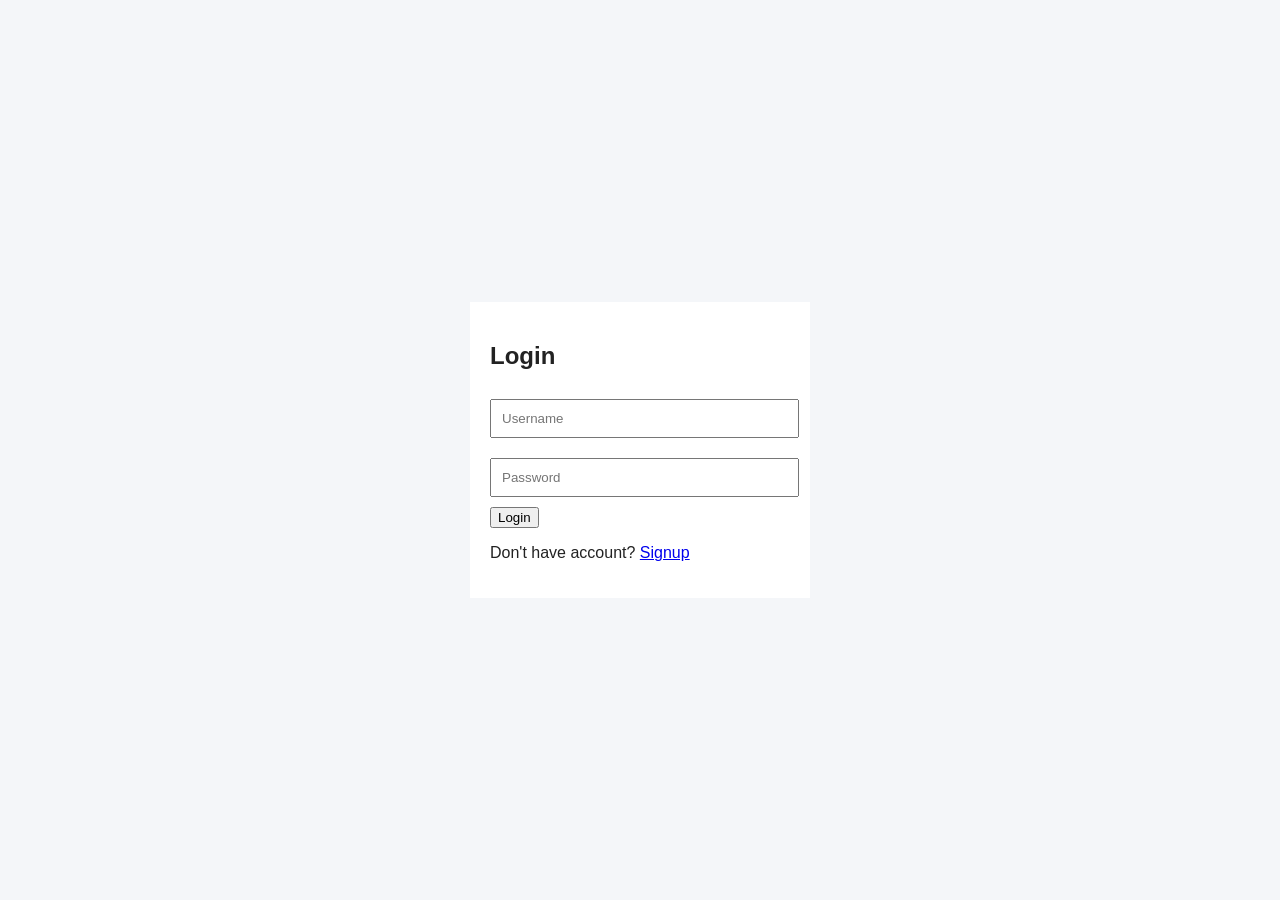
<file: responsive-dashboard/index.html>
<!DOCTYPE html>
<html lang="en">
<head>
  <meta charset="UTF-8">
  <meta name="viewport" content="width=device-width, initial-scale=1.0">
  <title>Dashboard</title>
  <link rel="stylesheet" href="style.css">
</head>
<body>

  <header class="navbar">
    <h2>Dashboard</h2>
    <div>
      <button id="themeToggle">🌙</button>
      <button onclick="logout()">Logout</button>
    </div>
  </header>

  <div class="container">

    <!-- Sidebar -->
    <aside class="sidebar">
      <ul>
        <li onclick="showPage('homePage')">🏠 Home</li>
        <li onclick="showPage('analyticsPage')">📊 Analytics</li>
        <li onclick="showPage('usersPage')">👥 Users</li>
      </ul>
    </aside>

    <!-- Main -->
    <main class="main">

      <!-- HOME -->
      <section id="homePage" class="page active">
        <h2>🏠 Home</h2>
        <h3 id="welcome"></h3>

        <div class="cards">
          <div class="card">Users: 1200</div>
          <div class="card">Revenue: ₹50K</div>
          <div class="card">Orders: 320</div>
        </div>
      </section>

      <!-- ANALYTICS -->
      <section id="analyticsPage" class="page">
        <h2>📊 Analytics</h2>
        <div class="card big-card">
          <p>Monthly Growth</p>
          <div class="chart-bar">
            <div style="height:60%"></div>
            <div style="height:80%"></div>
            <div style="height:40%"></div>
            <div style="height:90%"></div>
          </div>
        </div>
      </section>

      <!-- USERS -->
      <section id="usersPage" class="page">
        <h2>👥 Users</h2>
        <div id="userList" class="user-list"></div>
      </section>

    </main>
  </div>

  <script src="script.js"></script>
</body>
</html>
</file>
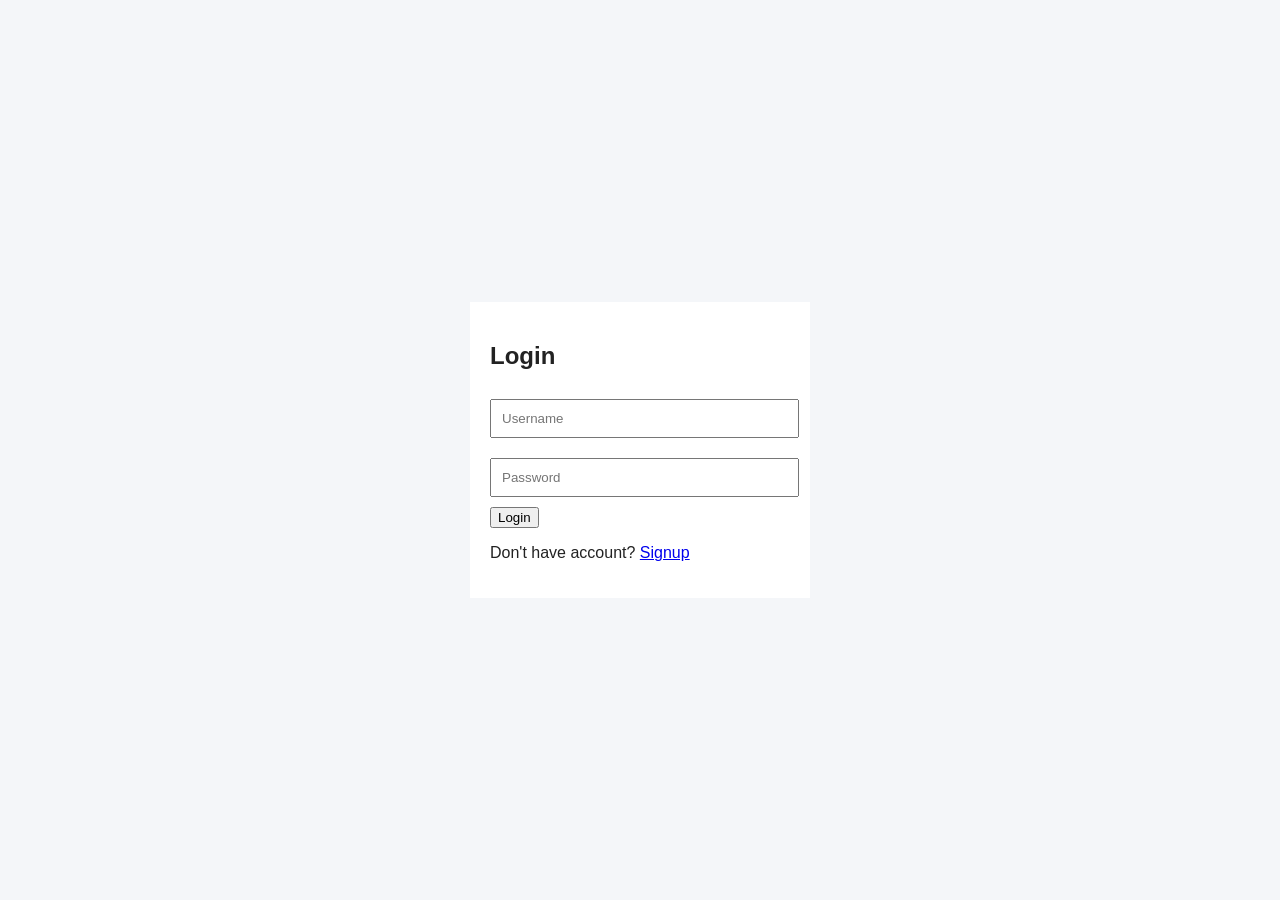
<file: responsive-dashboard/login.html>
<!DOCTYPE html>
<html>
<head>
  <title>Login</title>
  <link rel="stylesheet" href="style.css">
</head>
<body class="login-body">

<div class="login-container">
  <h2>Login</h2>

  <input id="username" placeholder="Username">
  <input id="password" type="password" placeholder="Password">

  <button onclick="login()">Login</button>

  <p>Don't have account? <a href="signup.html">Signup</a></p>
  <p id="error"></p>
</div>

<script src="auth.js"></script>
</body>
</html>
</file>
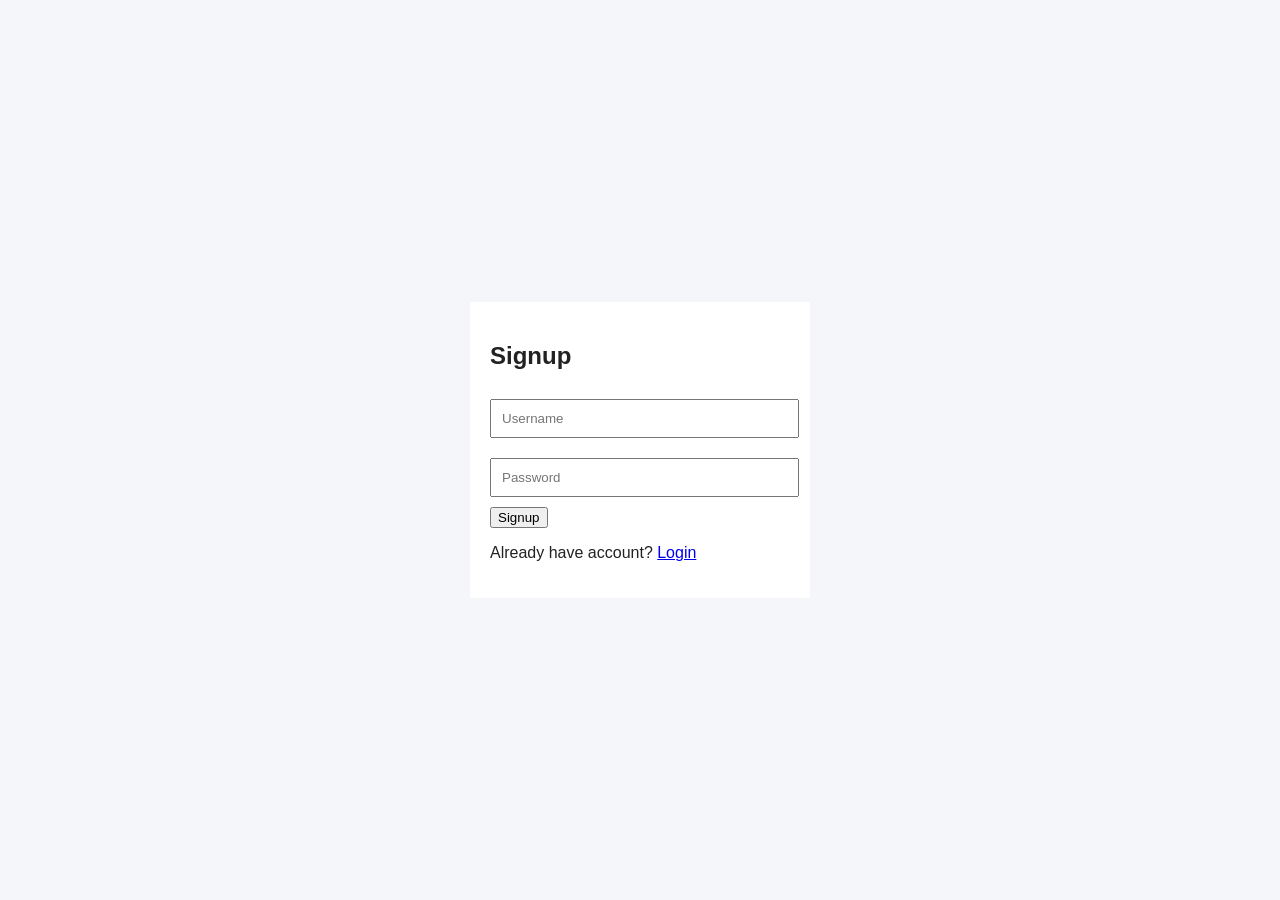
<file: responsive-dashboard/signup.html>
<!DOCTYPE html>
<html>
<head>
  <title>Signup</title>
  <link rel="stylesheet" href="style.css">
</head>
<body class="login-body">

<div class="login-container">
  <h2>Signup</h2>

  <input id="newUsername" placeholder="Username">
  <input id="newPassword" type="password" placeholder="Password">

  <button onclick="signup()">Signup</button>

  <p>Already have account? <a href="login.html">Login</a></p>
  <p id="signupMsg"></p>
</div>

<script src="auth.js"></script>
</body>
</html>
</file>
<file: responsive-dashboard/style.css>
:root {
  --bg: #f4f6f9;
  --text: #222;
  --card: #fff;
  --primary: #4f46e5;
}

.dark {
  --bg: #1e1e2f;
  --text: #fff;
  --card: #2a2a3d;
  --primary: #6366f1;
}

body {
  margin: 0;
  font-family: Arial;
  background: var(--bg);
  color: var(--text);
}

/* Navbar */
.navbar {
  display: flex;
  justify-content: space-between;
  background: var(--primary);
  color: white;
  padding: 1rem;
}

/* Layout */
.container {
  display: flex;
}

/* Sidebar */
.sidebar {
  width: 200px;
  background: var(--card);
  padding: 1rem;
}

.sidebar li {
  cursor: pointer;
  margin: 10px 0;
}

/* Main */
.main {
  flex: 1;
  padding: 1rem;
}

/* Pages */
.page { display: none; }
.page.active { display: block; }

/* Cards */
.cards {
  display: grid;
  grid-template-columns: repeat(3,1fr);
  gap: 1rem;
}

.card {
  background: var(--card);
  padding: 20px;
  border-radius: 10px;
  transition: 0.3s;
}

.card:hover {
  transform: translateY(-5px);
}

/* Chart */
.big-card {
  height: 250px;
}

.chart-bar {
  display: flex;
  gap: 10px;
  align-items: flex-end;
  height: 150px;
}

.chart-bar div {
  width: 30px;
  background: var(--primary);
}

/* Users */
.user-item {
  background: var(--card);
  padding: 10px;
  margin: 5px 0;
}

/* Login */
.login-body {
  display: flex;
  justify-content: center;
  align-items: center;
  height: 100vh;
}

.login-container {
  background: var(--card);
  padding: 20px;
  width: 300px;
}

input {
  width: 95%;
  margin: 10px 0;
  padding: 10px;
}

/* Responsive */
@media (max-width:768px){
  .container { flex-direction: column; }
  .cards { grid-template-columns:1fr; }
}
</file>
